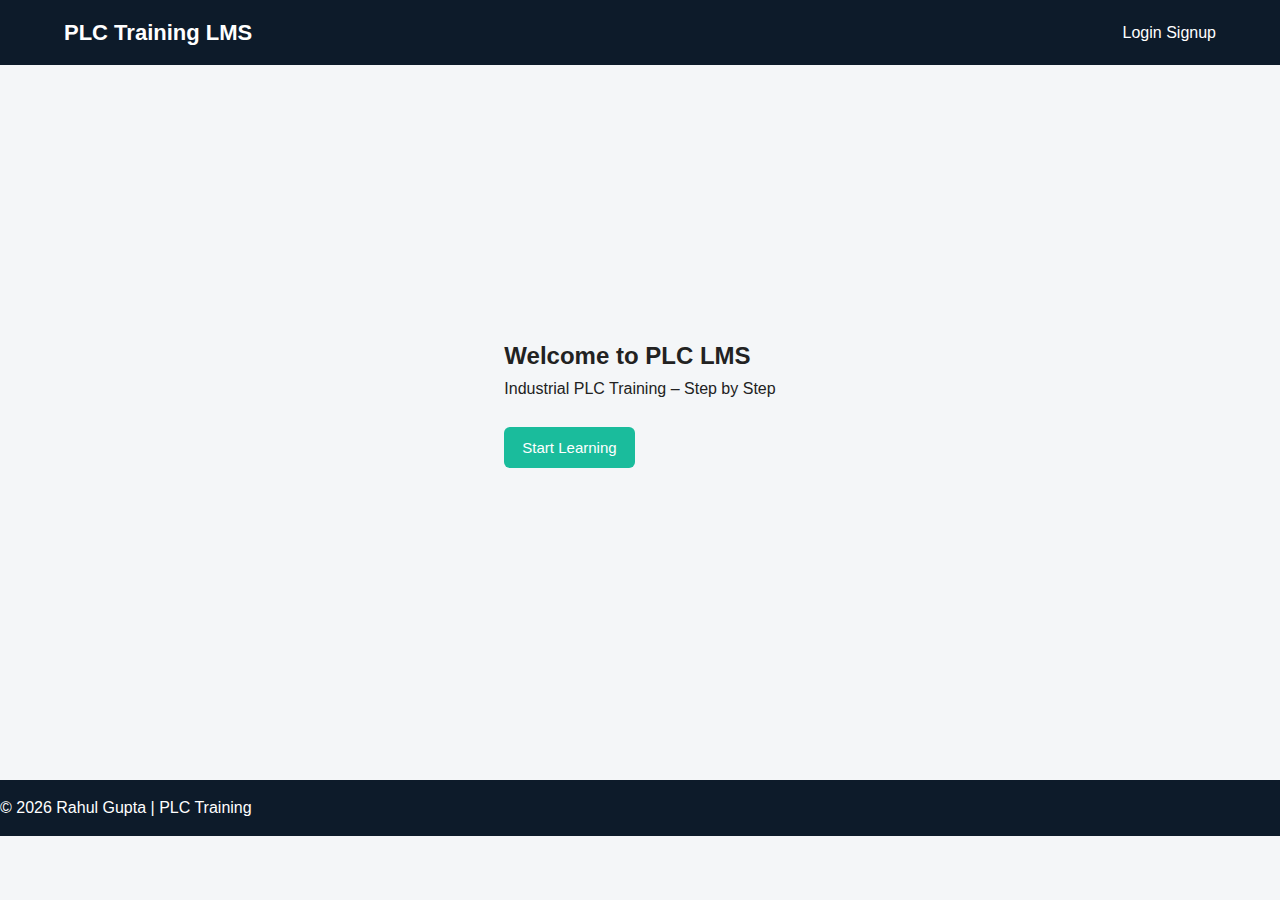
<file: index.html>
<!DOCTYPE html>
<html lang="en">
<head>
<meta charset="UTF-8">
<title>PLC LMS | Home</title>
<meta name="viewport" content="width=device-width, initial-scale=1.0">
<link rel="stylesheet" href="css/style.css">
</head>
<body>

<header>
  <div class="container header-container">
    <div class="logo">PLC Training LMS</div>
    <nav>
      <a href="login.html">Login</a>
      <a href="signup.html">Signup</a>
    </nav>
  </div>
</header>

<section class="auth-section">
  <div class="auth-box">
    <h2>Welcome to PLC LMS</h2>
    <p>Industrial PLC Training – Step by Step</p>
    <br>
    <a href="login.html"><button class="btn-primary">Start Learning</button></a>
  </div>
</section>

<footer>
  © 2026 Rahul Gupta | PLC Training
</footer>

</body>
</html>
</file>
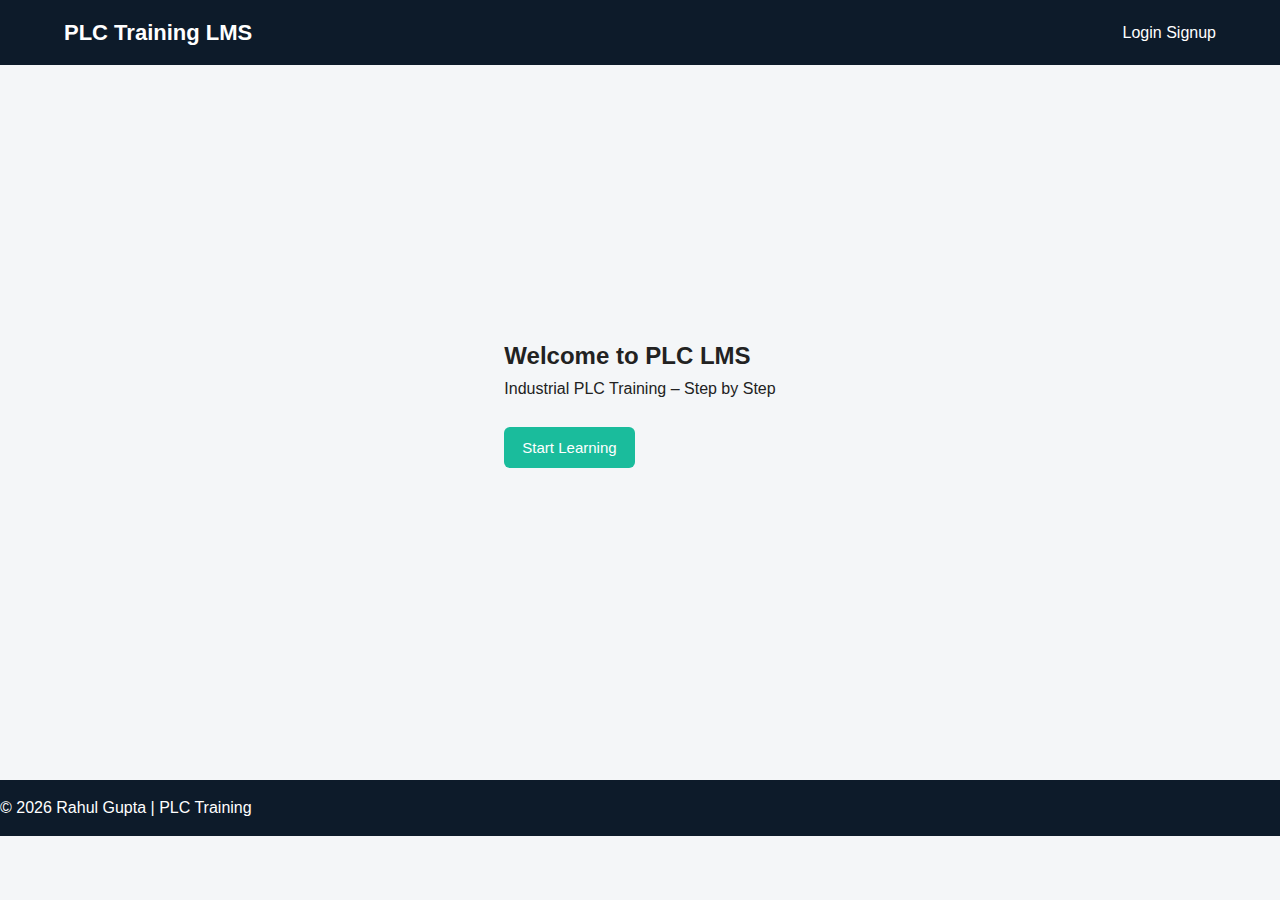
<file: frontend/index.html>
<!DOCTYPE html>
<html lang="en">
<head>
<meta charset="UTF-8">
<title>PLC LMS | Home</title>
<meta name="viewport" content="width=device-width, initial-scale=1.0">
<link rel="stylesheet" href="css/style.css">
</head>
<body>

<header>
  <div class="container header-container">
    <div class="logo">PLC Training LMS</div>
    <nav>
      <a href="login.html">Login</a>
      <a href="signup.html">Signup</a>
    </nav>
  </div>
</header>

<section class="auth-section">
  <div class="auth-box">
    <h2>Welcome to PLC LMS</h2>
    <p>Industrial PLC Training – Step by Step</p>
    <br>
    <a href="login.html"><button class="btn-primary">Start Learning</button></a>
  </div>
</section>

<footer>
  © 2026 Rahul Gupta | PLC Training
</footer>

</body>
</html>
</file>
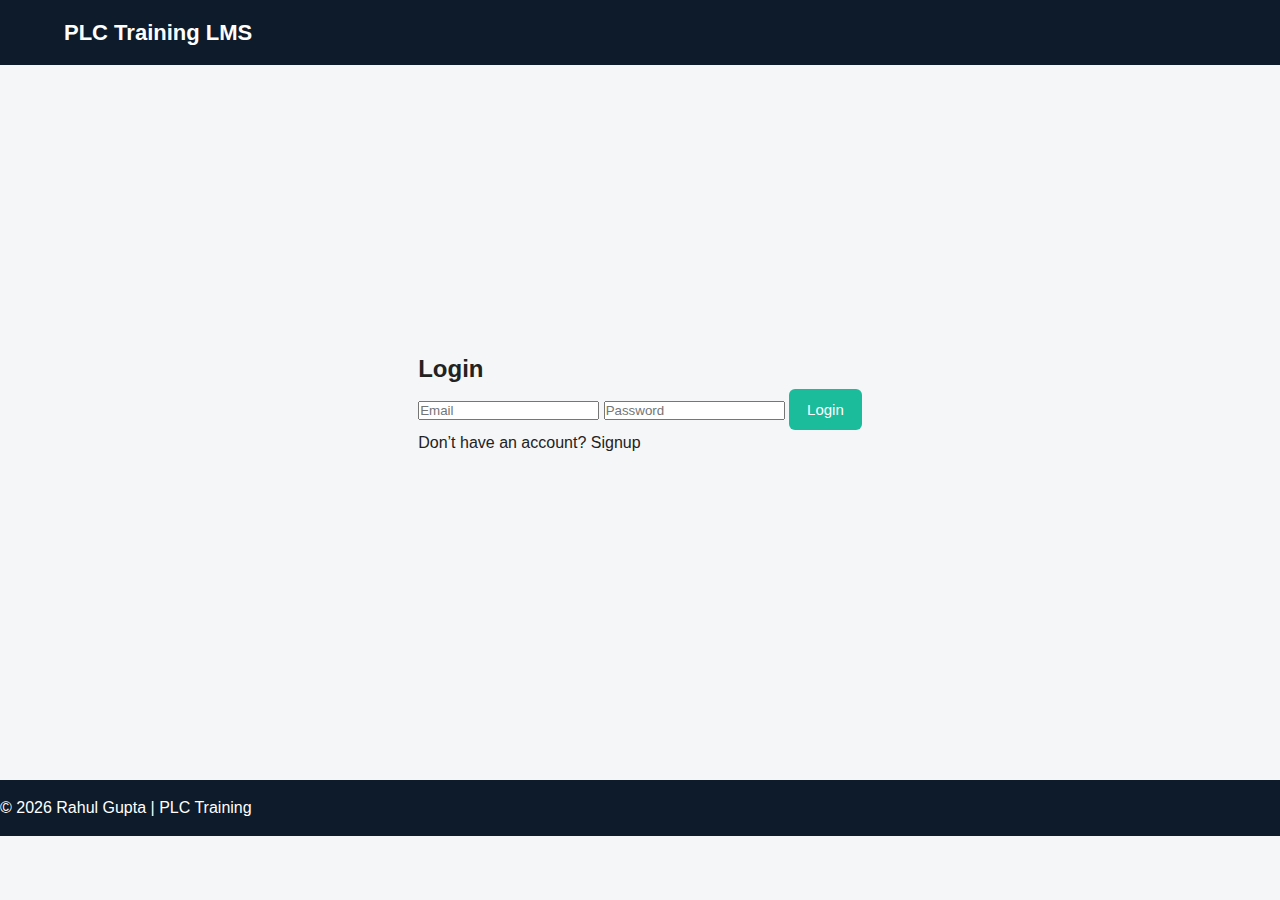
<file: course-view.html>
<!DOCTYPE html>
<html lang="en">
<head>
    <meta charset="UTF-8">
    <title>Course View | PLC LMS</title>
    <meta name="viewport" content="width=device-width, initial-scale=1.0">

    <!-- MAIN CSS -->
    <link rel="stylesheet" href="css/style.css">

    <style>
        .course-layout{
            display:grid;
            grid-template-columns: 70% 30%;
            gap:20px;
            margin-top:30px;
        }

        .video-box{
            background:#fff;
            padding:15px;
            border-radius:10px;
            box-shadow:0 8px 20px rgba(0,0,0,0.1);
        }

        .video-box iframe{
            width:100%;
            height:380px;
            border-radius:8px;
        }

        .video-box h2{
            margin:15px 0 5px;
        }

        .video-box p{
            font-size:14px;
            color:#555;
        }

        .lesson-box{
            background:#fff;
            padding:15px;
            border-radius:10px;
            box-shadow:0 8px 20px rgba(0,0,0,0.1);
        }

        .lesson-box h3{
            margin-bottom:15px;
        }

        .lesson{
            padding:10px;
            border-bottom:1px solid #eee;
            cursor:pointer;
            font-size:14px;
        }

        .lesson:hover{
            background:#f4f6f9;
        }

        .lesson.active{
            background:#1f8ef1;
            color:#fff;
        }

        @media(max-width:900px){
            .course-layout{
                grid-template-columns:1fr;
            }
        }
    </style>
</head>
<body>

<!-- HEADER -->
<header>
    <div class="container header-container">
        <div class="logo">PLC Training LMS</div>
        <nav>
            <a href="dashboard.html">Dashboard</a>
            <a href="courses.html">Courses</a>
        </nav>
    </div>
</header>

<!-- COURSE VIEW -->
<section class="container" style="min-height:80vh;">

    <div class="course-layout">

        <!-- VIDEO SECTION -->
        <div class="video-box">
            <iframe id="courseVideo"
                src="https://www.youtube.com/embed/nS8QsnFlKtM"
                allowfullscreen>
            </iframe>

            <h2 id="lessonTitle">Lesson 1: PLC Introduction</h2>
            <p>Basic overview of PLC, its role in industrial automation.</p>
        </div>

        <!-- LESSON LIST -->
        <div class="lesson-box">
            <h3>Course Lessons</h3>

            <div class="lesson active"
                 onclick="loadLesson(this,'nS8QsnFlKtM','Lesson 1: PLC Introduction')">
                ▶ Lesson 1 – PLC Introduction
            </div>

            <div class="lesson"
                 onclick="loadLesson(this,'nS8QsnFlKtM','Lesson 2: PLC Hardware')">
                ▶ Lesson 2 – PLC Hardware
            </div>

            <div class="lesson"
                 onclick="loadLesson(this,'nS8QsnFlKtM','Lesson 3: Inputs & Outputs')">
                ▶ Lesson 3 – Inputs & Outputs
            </div>

            <div class="lesson"
                 onclick="loadLesson(this,'nS8QsnFlKtM','Lesson 4: Basic Logic')">
                ▶ Lesson 4 – Basic Logic
            </div>

        </div>

    </div>
</section>

<!-- FOOTER -->
<footer>
    © 2026 Rahul Gupta | PLC Training
</footer>

<!-- SCRIPT -->
<script>
    // LOGIN CHECK
    if(localStorage.getItem("loggedIn") !== "true"){
        alert("Please login first");
        window.location.href = "login.html";
    }

    function loadLesson(element, videoId, title){
        document.getElementById("courseVideo").src =
            "https://www.youtube.com/embed/" + videoId;

        document.getElementById("lessonTitle").innerText = title;

        document.querySelectorAll(".lesson").forEach(l=>{
            l.classList.remove("active");
        });

        element.classList.add("active");
    }
</script>
<script>
/* ===============================
   BASIC CONTENT PROTECTION
================================ */

// Disable right click
document.addEventListener("contextmenu", function(e){
    e.preventDefault();
});

// Disable text selection
document.addEventListener("selectstart", function(e){
    e.preventDefault();
});

// Disable key shortcuts
document.addEventListener("keydown", function(e){
    if (
        e.keyCode === 123 || // F12
        (e.ctrlKey && e.shiftKey && (e.keyCode === 73 || e.keyCode === 74)) || // Ctrl+Shift+I/J
        (e.ctrlKey && e.keyCode === 85) // Ctrl+U
    ) {
        e.preventDefault();
        alert("⚠️ Developer tools are disabled for content protection.");
    }
});

// Console warning
console.clear();
console.log(
    "%cPLC Training LMS",
    "color:#1f8ef1;font-size:20px;font-weight:bold;"
);
console.log(
    "%cUnauthorized copying or redistribution is prohibited.",
    "color:red;font-size:14px;"
);
</script>

</body>
</html>
</file>
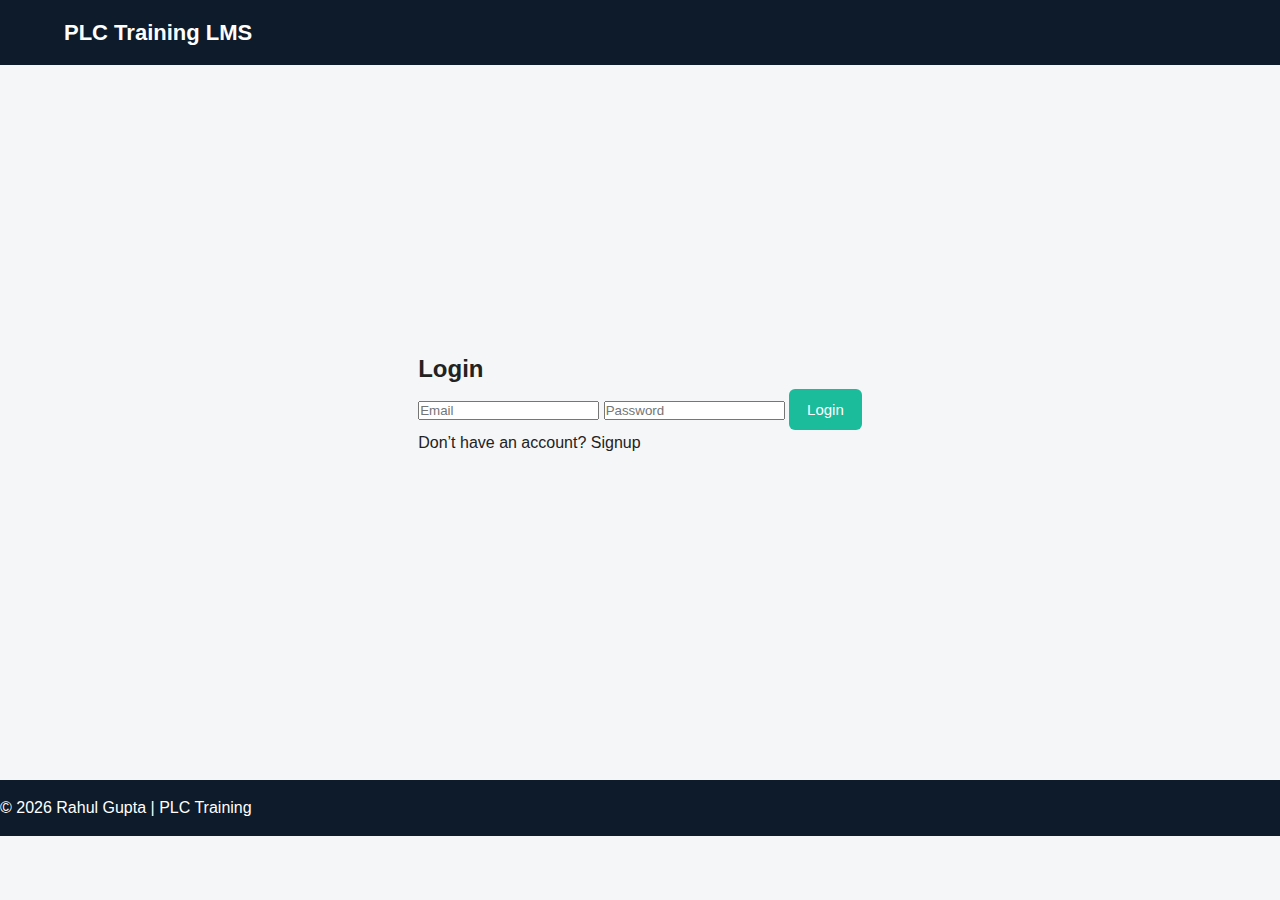
<file: courses.html>
<!DOCTYPE html>
<html lang="en">
<head>
    <meta charset="UTF-8">
    <title>Courses | PLC LMS</title>
    <meta name="viewport" content="width=device-width, initial-scale=1.0">

    <!-- MAIN CSS -->
    <link rel="stylesheet" href="css/style.css">

    <style>
        /* COURSE GRID */
        .courses-grid{
            display:grid;
            grid-template-columns:repeat(auto-fit, minmax(260px, 1fr));
            gap:25px;
            margin-top:30px;
        }

        .course-card{
            background:#fff;
            border-radius:10px;
            overflow:hidden;
            box-shadow:0 8px 20px rgba(0,0,0,0.1);
            transition:0.3s;
        }

        .course-card:hover{
            transform:translateY(-5px);
        }

        .course-card img{
            width:100%;
            height:160px;
            object-fit:cover;
        }

        .course-content{
            padding:15px;
        }

        .course-content h3{
            font-size:18px;
            margin-bottom:10px;
        }

        .course-content p{
            font-size:14px;
            color:#555;
            margin-bottom:15px;
        }

        .course-footer{
            display:flex;
            justify-content:space-between;
            align-items:center;
        }

        .badge{
            background:#28a745;
            color:#fff;
            font-size:12px;
            padding:4px 8px;
            border-radius:4px;
        }

        .locked{
            background:#dc3545;
        }
    </style>
</head>
<body>

<!-- HEADER -->
<header>
    <div class="container header-container">
        <div class="logo">PLC Training LMS</div>
        <nav>
            <a href="dashboard.html">Dashboard</a>
            <a href="courses.html">Courses</a>
            <a href="login.html">Logout</a>
        </nav>
    </div>
</header>

<!-- COURSES -->
<section class="container" style="min-height:80vh;">
    <h2 style="margin-top:30px;">Available Courses</h2>

    <div class="courses-grid">

        <!-- COURSE 1 -->
        <div class="course-card">
            <img src="https://img.youtube.com/vi/nS8QsnFlKtM/hqdefault.jpg">
            <div class="course-content">
                <h3>PLC Basics</h3>
                <p>Introduction to PLC, Inputs, Outputs & Logic</p>

                <div class="course-footer">
                    <span class="badge">FREE</span>
                    <a href="course-view.html?course=plc-basics" class="btn-primary">View</a>
                </div>
            </div>
        </div>

        <!-- COURSE 2 -->
        <div class="course-card">
            <img src="https://img.youtube.com/vi/nS8QsnFlKtM/hqdefault.jpg">
            <div class="course-content">
                <h3>PLC Advanced Logic</h3>
                <p>Timers, Counters, Interlocks & Safety</p>

                <div class="course-footer">
                    <span class="badge locked">LOCKED</span>
                    <button class="btn-primary" onclick="loginAlert()">View</button>
                </div>
            </div>
        </div>

    </div>
</section>

<!-- FOOTER -->
<footer>
    © 2026 Rahul Gupta | PLC Training
</footer>

<!-- LOGIN CHECK -->
<script>
if(localStorage.getItem("loggedIn") !== "true"){
    alert("Please login to access courses");
    window.location.href = "login.html";
}

function loginAlert(){
    alert("This course will be available soon / Paid course");
}
</script>
<script>
/* ===============================
   BASIC CONTENT PROTECTION
================================ */

// Disable right click
document.addEventListener("contextmenu", function(e){
    e.preventDefault();
});

// Disable text selection
document.addEventListener("selectstart", function(e){
    e.preventDefault();
});

// Disable key shortcuts
document.addEventListener("keydown", function(e){
    if (
        e.keyCode === 123 || // F12
        (e.ctrlKey && e.shiftKey && (e.keyCode === 73 || e.keyCode === 74)) || // Ctrl+Shift+I/J
        (e.ctrlKey && e.keyCode === 85) // Ctrl+U
    ) {
        e.preventDefault();
        alert("⚠️ Developer tools are disabled for content protection.");
    }
});

// Console warning
console.clear();
console.log(
    "%cPLC Training LMS",
    "color:#1f8ef1;font-size:20px;font-weight:bold;"
);
console.log(
    "%cUnauthorized copying or redistribution is prohibited.",
    "color:red;font-size:14px;"
);
</script>

</body>
</html>
</file>
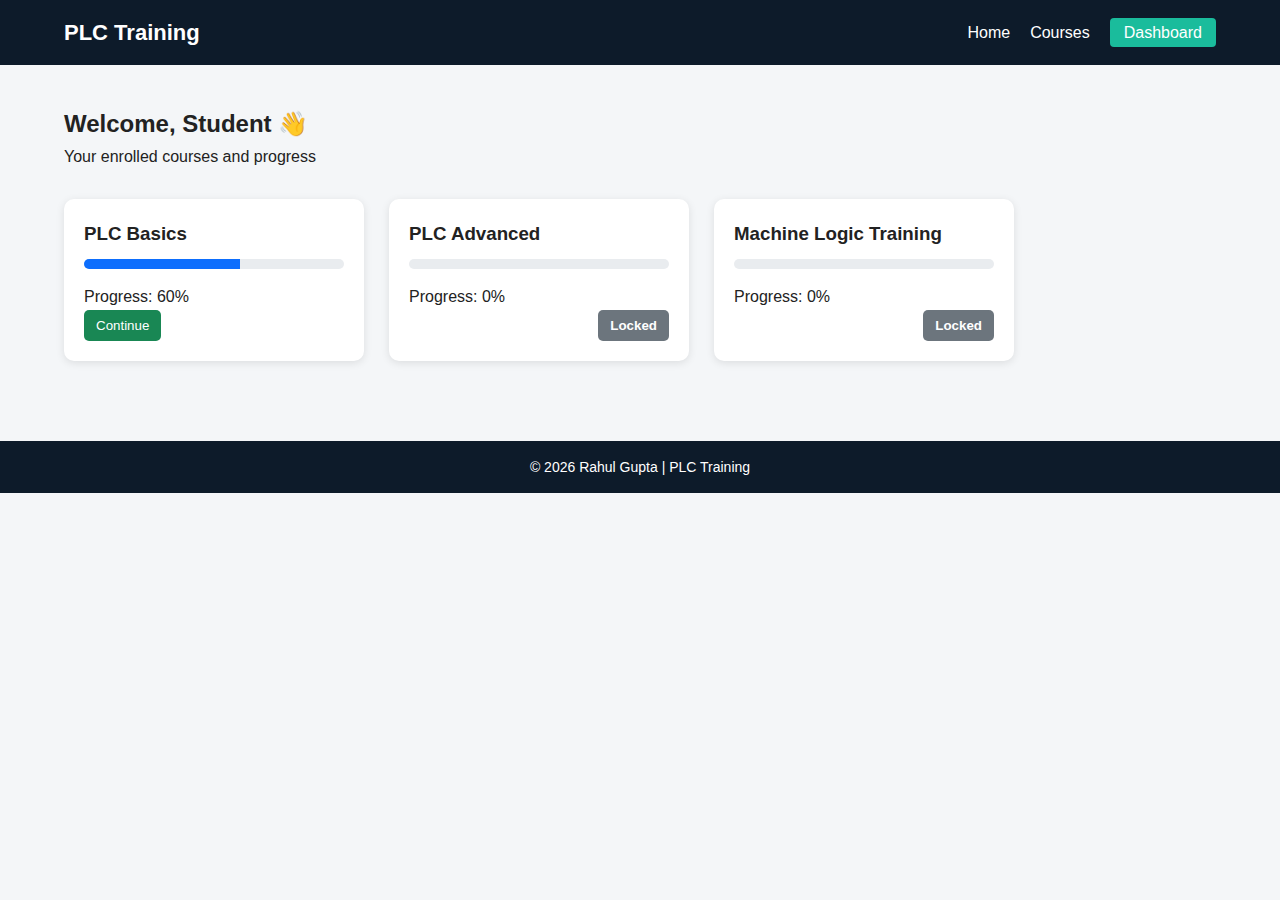
<file: dashboard.html>
<!DOCTYPE html>
<html lang="en">
<head>
    <meta charset="UTF-8">
    <title>Student Dashboard | PLC LMS</title>
    <meta name="viewport" content="width=device-width, initial-scale=1.0">
    <link rel="stylesheet" href="css/style.css">
    <style>
        .dashboard{
            padding:40px 0;
        }
        .welcome{
            margin-bottom:30px;
        }
        .course-grid{
            display:flex;
            flex-wrap:wrap;
            gap:25px;
        }
        .dash-card{
            background:#fff;
            width:300px;
            padding:20px;
            border-radius:10px;
            box-shadow:0 2px 8px rgba(0,0,0,0.1);
        }
        .dash-card h3{
            margin-bottom:10px;
        }
        .progress-bar{
            background:#e9ecef;
            border-radius:10px;
            overflow:hidden;
            height:10px;
            margin:10px 0 15px;
        }
        .progress{
            background:#0d6efd;
            height:100%;
            width:0%;
        }
        .dash-card button{
            background:#198754;
            color:#fff;
            border:none;
            padding:8px 12px;
            border-radius:5px;
            cursor:pointer;
        }
        .locked{
            background:#6c757d !important;
            cursor:not-allowed;
        }
    </style>
</head>
<body>

<!-- Header -->
<header>
    <div class="container header-container">
        <div class="logo">PLC Training</div>
        <nav>
            <ul>
                <li><a href="index.html">Home</a></li>
                <li><a href="courses.html">Courses</a></li>
                <li><a href="dashboard.html" class="login-btn">Dashboard</a></li>
            </ul>
        </nav>
    </div>
</header>

<!-- Dashboard -->
<section class="dashboard">
    <div class="container">
        <div class="welcome">
            <h2>Welcome, Student 👋</h2>
            <p>Your enrolled courses and progress</p>
        </div>

        <div class="course-grid" id="dashboardCourses">
            <!-- Cards injected by JS -->
        </div>
    </div>
</section>

<footer>
    <div class="container footer-container">
        <p>© 2026 Rahul Gupta | PLC Training</p>
    </div>
</footer>

<script>
/*
 TEMPORARY DEMO DATA
 Later this will come from backend after login
*/
const enrolledCourses = [
    {
        id: "plc-basic",
        title: "PLC Basics",
        progress: 60,
        locked: false
    },
    {
        id: "plc-advanced",
        title: "PLC Advanced",
        progress: 0,
        locked: true
    },
    {
        id: "machine-logic",
        title: "Machine Logic Training",
        progress: 0,
        locked: true
    }
];

const container = document.getElementById("dashboardCourses");

enrolledCourses.forEach(course => {
    const card = document.createElement("div");
    card.className = "dash-card";

    card.innerHTML = `
        <h3>${course.title}</h3>
        <div class="progress-bar">
            <div class="progress" style="width:${course.progress}%"></div>
        </div>
        <p>Progress: ${course.progress}%</p>
        <button class="${course.locked ? 'locked' : ''}"
            ${course.locked ? 'disabled' : ''}
            onclick="openCourse('${course.id}')">
            ${course.locked ? 'Locked' : 'Continue'}
        </button>
    `;

    container.appendChild(card);
});

function openCourse(courseId){
    window.location.href = "course-view.html?id=" + courseId;
}
</script>

</body>
</html>
</file>
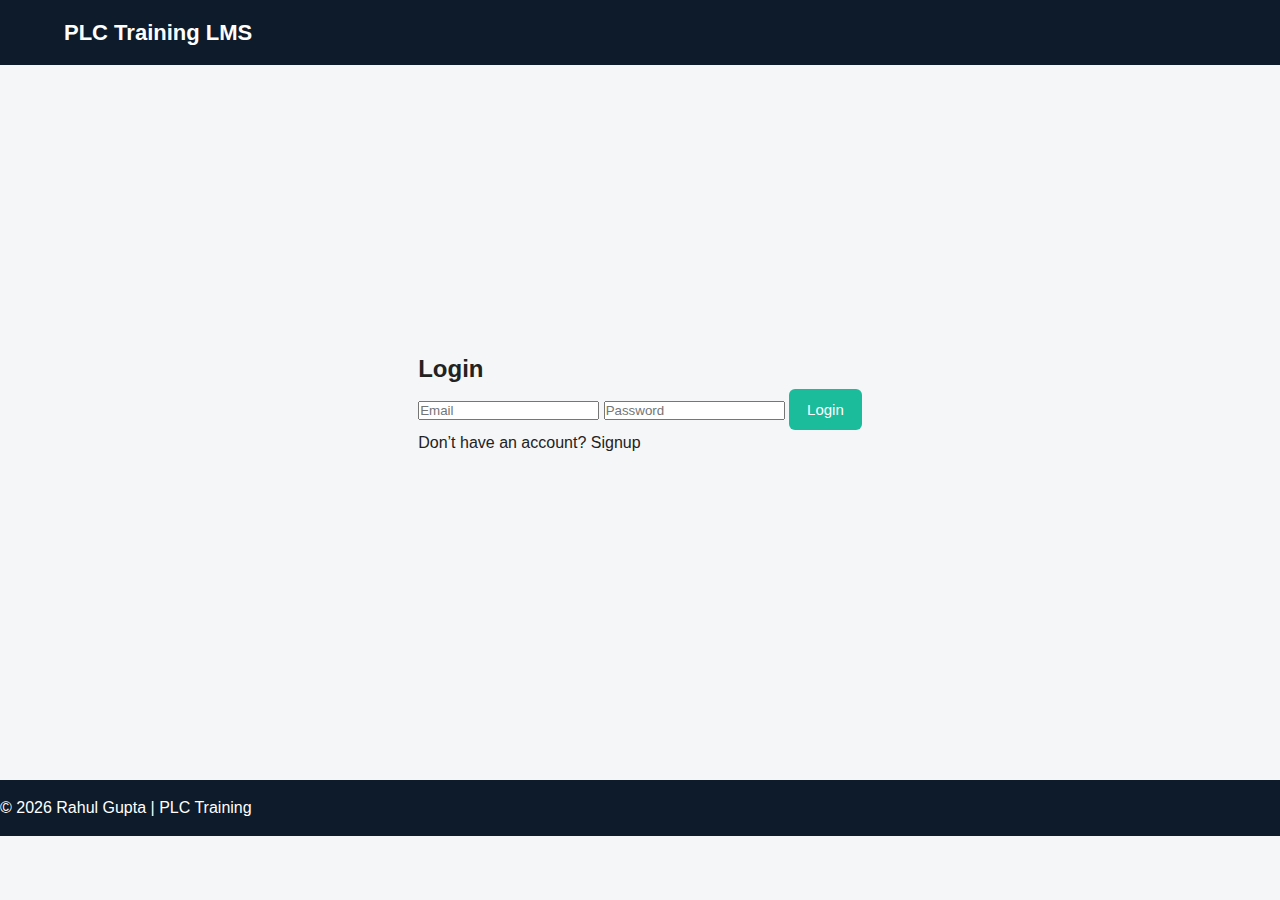
<file: login.html>
<!DOCTYPE html>
<html lang="en">
<head>
<meta charset="UTF-8">
<title>Login | PLC LMS</title>
<meta name="viewport" content="width=device-width, initial-scale=1.0">
<link rel="stylesheet" href="css/style.css">
</head>
<body>

<header>
  <div class="container header-container">
    <div class="logo">PLC Training LMS</div>
  </div>
</header>

<section class="auth-section">
  <div class="auth-box">
    <h2>Login</h2>

    <form id="loginForm">
      <input type="email" id="email" placeholder="Email" required>
      <input type="password" id="password" placeholder="Password" required>
      <button type="submit" class="btn-primary">Login</button>
    </form>

    <p>Don’t have an account? <a href="signup.html">Signup</a></p>
  </div>
</section>

<footer>
  © 2026 Rahul Gupta | PLC Training
</footer>

<script>
document.getElementById("loginForm").addEventListener("submit", function(e){
    e.preventDefault();
    localStorage.setItem("loggedIn", "true");
    window.location.href = "courses.html";
});
</script>

</body>
</html>
</file>
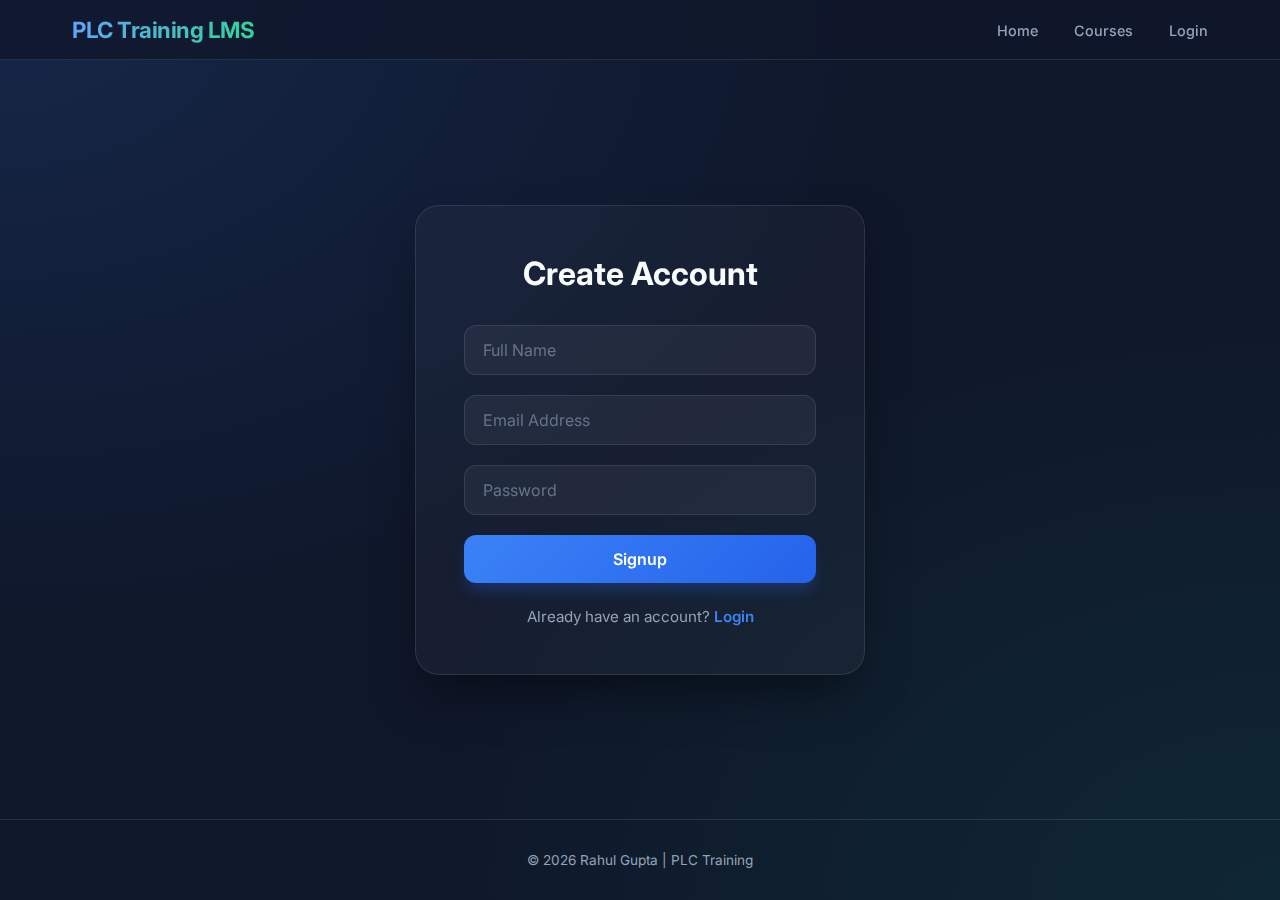
<file: signup.html>
<!DOCTYPE html>
<html lang="en">
<head>
    <meta charset="UTF-8">
    <title>Signup | PLC LMS</title>
    <meta name="viewport" content="width=device-width, initial-scale=1.0">

    <!-- MAIN CSS -->
    <link rel="stylesheet" href="signup.css">
</head>
<body>

<!-- HEADER -->
<header>
    <div class="container header-container">
        <div class="logo">PLC Training LMS</div>
        <nav>
            <a href="index.html">Home</a>
            <a href="courses.html">Courses</a>
            <a href="login.html">Login</a>
        </nav>
    </div>
</header>

<!-- SIGNUP SECTION -->
<section class="auth-section">
    <div class="auth-box">
        <h2>Create Account</h2>

        <form id="signupForm">
            <input type="text" placeholder="Full Name" required>
            <input type="email" placeholder="Email Address" required>
            <input type="password" placeholder="Password" required>

            <button type="submit" class="btn-primary" style="width:100%;">
                Signup
            </button>
        </form>

        <p>
            Already have an account?
            <a href="login.html">Login</a>
        </p>
    </div>
</section>

<!-- FOOTER -->
<footer>
    © 2026 Rahul Gupta | PLC Training
</footer>

<!-- SIGNUP SCRIPT (UI ONLY) -->
<script>
document.getElementById("signupForm").addEventListener("submit", function(e){
    e.preventDefault();
    alert("Signup successful (UI only)");
    window.location.href = "login.html";
});
</script>

</body>
</html>
</file>
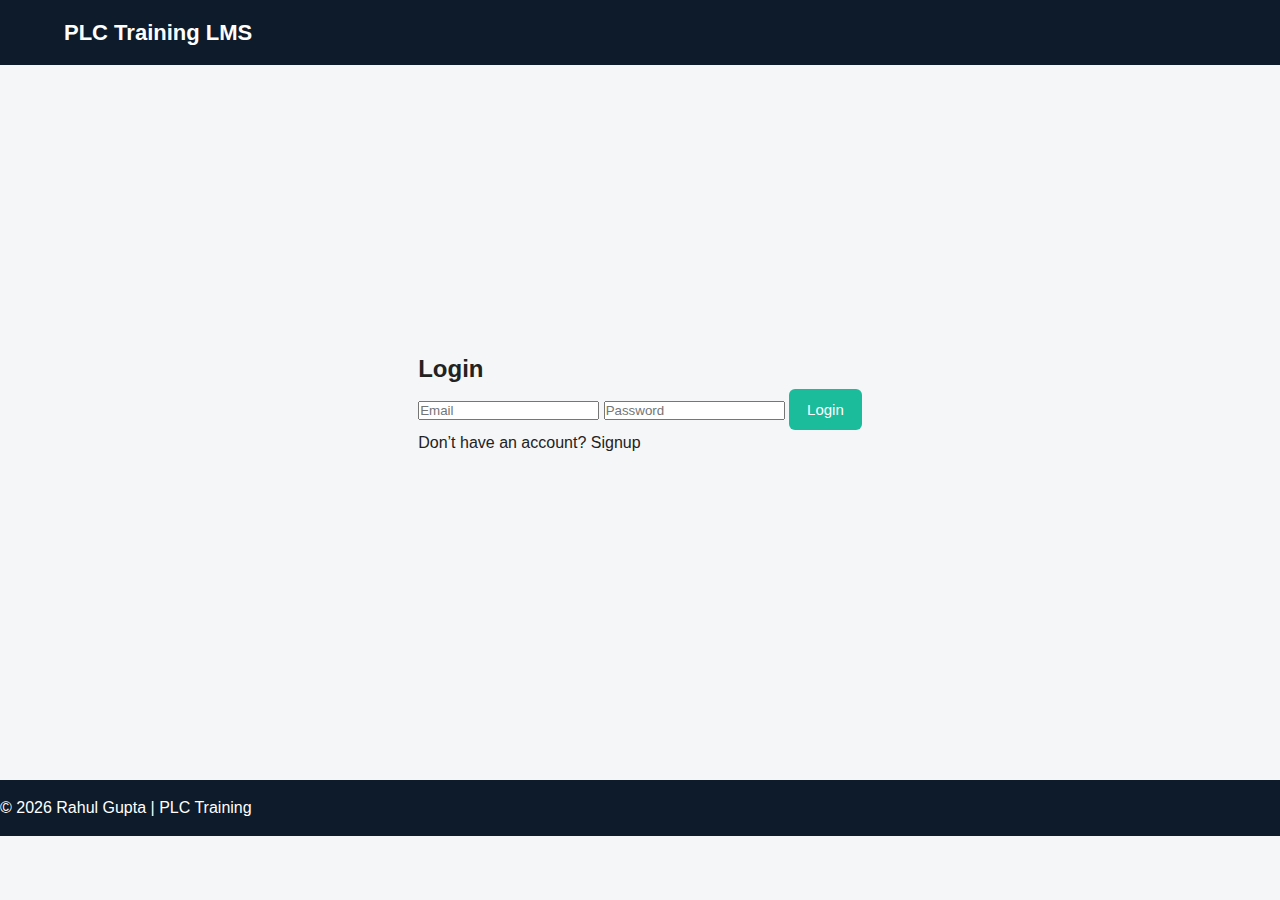
<file: frontend/course-view.html>
<!DOCTYPE html>
<html lang="en">
<head>
<meta charset="UTF-8">
<title>Course | PLC LMS</title>
<meta name="viewport" content="width=device-width, initial-scale=1.0">
<link rel="stylesheet" href="css/style.css">
</head>
<body>

<header>
  <div class="container header-container">
    <div class="logo">PLC Training LMS</div>
    <nav>
      <a href="courses.html">Back to Courses</a>
    </nav>
  </div>
</header>

<section class="container" style="padding:40px 0;">
  <div class="auth-box">
    <h2 id="courseTitle">Course Title</h2>
    <p id="courseDesc" style="margin-bottom:20px;">Course description</p>

    <div style="position:relative;padding-bottom:56.25%;height:0;overflow:hidden;">
      <iframe id="courseVideo"
        style="position:absolute;top:0;left:0;width:100%;height:100%;"
        src=""
        frameborder="0"
        allowfullscreen>
      </iframe>
    </div>
  </div>
</section>

<footer>
  © 2026 Rahul Gupta | PLC Training
</footer>

<script>
/* Login Check */
if(localStorage.getItem("loggedIn") !== "true"){
    window.location.href = "login.html";
}

/* Read URL parameter */
const params = new URLSearchParams(window.location.search);
const course = params.get("course");

/* Course Data (FREE phase – YouTube allowed) */
const courses = {
    plc_basic:{
        title:"PLC Basics – Introduction",
        desc:"PLC hardware, working principle and overview.",
        video:"https://www.youtube.com/embed/VIDEO_ID_1"
    },
    delta_plc:{
        title:"Delta PLC – Ladder Programming",
        desc:"Basic to intermediate ladder logic examples.",
        video:"https://www.youtube.com/embed/VIDEO_ID_2"
    },
    sensors:{
        title:"Industrial Sensors & Wiring",
        desc:"PNP/NPN sensors and field wiring basics.",
        video:"https://www.youtube.com/embed/VIDEO_ID_3"
    }
};

/* Load Course */
if(course && courses[course]){
    document.getElementById("courseTitle").innerText = courses[course].title;
    document.getElementById("courseDesc").innerText = courses[course].desc;
    document.getElementById("courseVideo").src = courses[course].video;
}else{
    document.getElementById("courseTitle").innerText = "Course Not Found";
    document.getElementById("courseDesc").innerText = "Invalid course selection.";
}
</script>

</body>
</html>
</file>
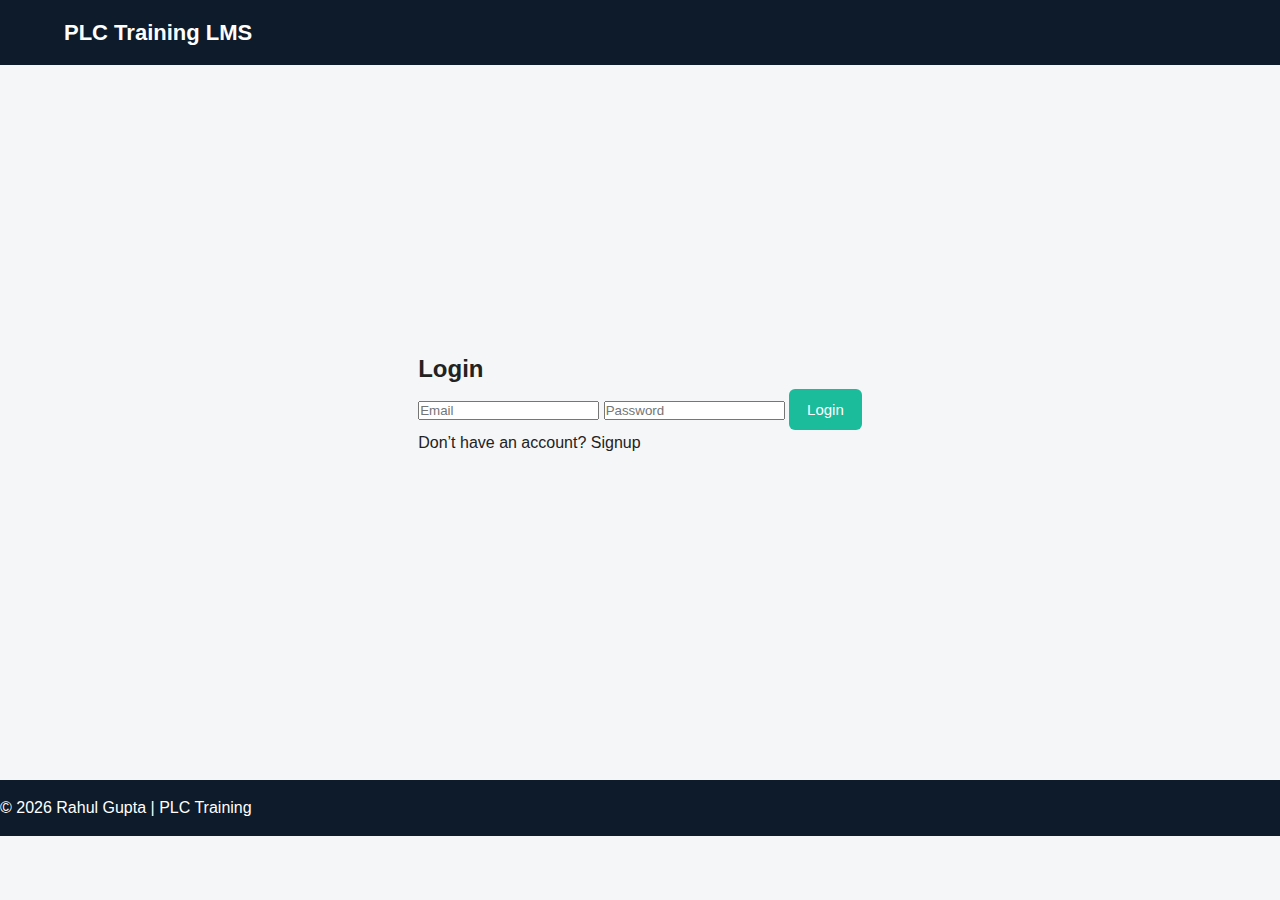
<file: frontend/courses.html>
<!DOCTYPE html>
<html lang="en">
<head>
<meta charset="UTF-8">
<title>Courses | PLC LMS</title>
<meta name="viewport" content="width=device-width, initial-scale=1.0">
<link rel="stylesheet" href="css/style.css">
</head>
<body>

<header>
  <div class="container header-container">
    <div class="logo">PLC Training LMS</div>
    <nav>
      <a href="#" id="logoutBtn">Logout</a>
    </nav>
  </div>
</header>

<section class="container" style="padding:40px 0;">
  <h2 style="margin-bottom:20px;">Available Courses</h2>

  <!-- Course 1 -->
  <div class="auth-box" style="margin-bottom:20px;">
    <h3>PLC Basics – Introduction</h3>
    <p>PLC kya hota hai, hardware overview</p>
    <br>
    <a href="course-view.html?course=plc_basic">
      <button class="btn-primary">View Course</button>
    </a>
  </div>

  <!-- Course 2 -->
  <div class="auth-box" style="margin-bottom:20px;">
    <h3>Delta PLC – Ladder Programming</h3>
    <p>Practical ladder logic examples</p>
    <br>
    <a href="course-view.html?course=delta_plc">
      <button class="btn-primary">View Course</button>
    </a>
  </div>

  <!-- Course 3 -->
  <div class="auth-box">
    <h3>Industrial Sensors & Wiring</h3>
    <p>PNP/NPN, field wiring basics</p>
    <br>
    <a href="course-view.html?course=sensors">
      <button class="btn-primary">View Course</button>
    </a>
  </div>
</section>

<footer>
  © 2026 Rahul Gupta | PLC Training
</footer>

<script>
/* Login Check */
if(localStorage.getItem("loggedIn") !== "true"){
    window.location.href = "login.html";
}

/* Logout */
document.getElementById("logoutBtn").addEventListener("click", function(){
    localStorage.removeItem("loggedIn");
    window.location.href = "login.html";
});
</script>

</body>
</html>
</file>
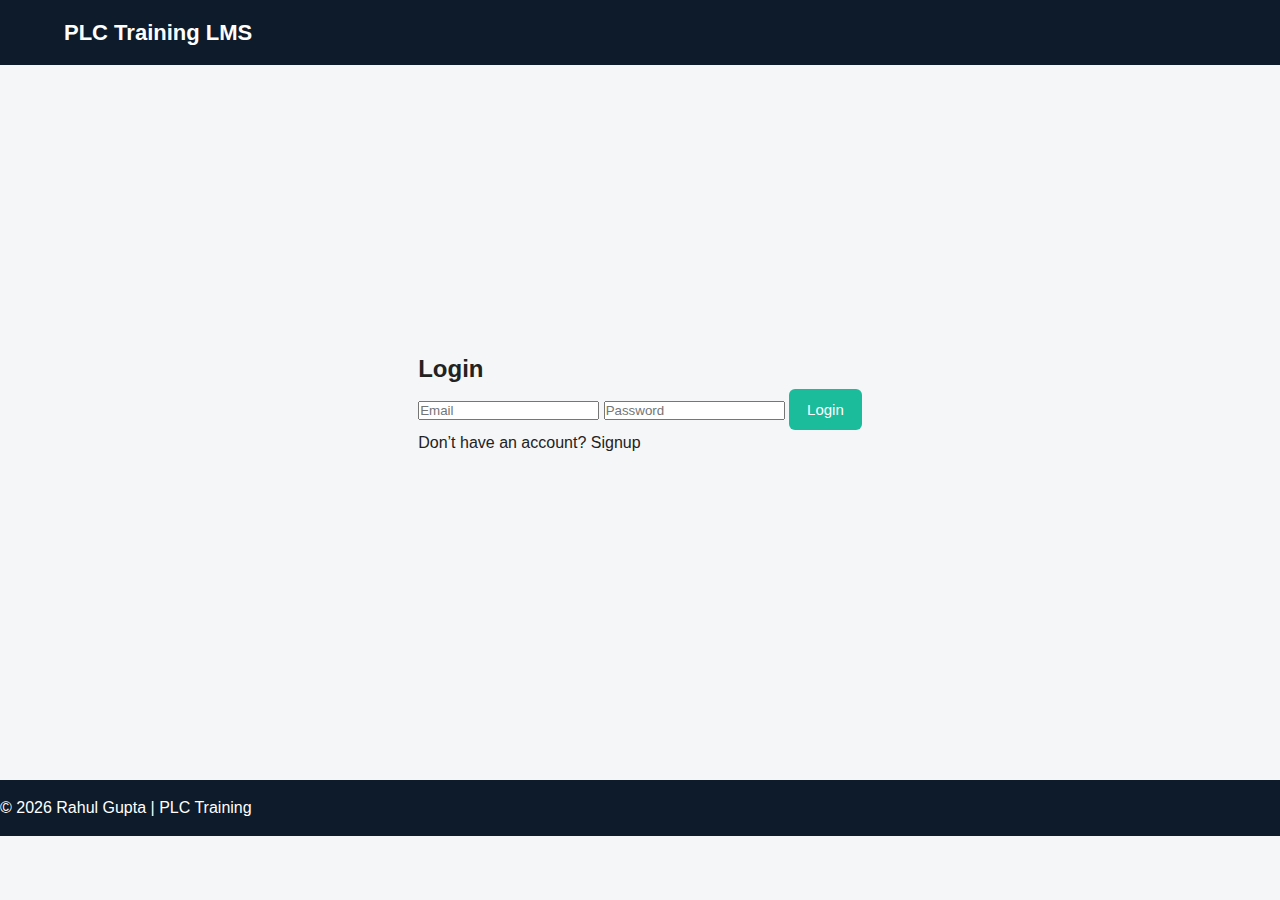
<file: frontend/login.html>
<!DOCTYPE html>
<html lang="en">
<head>
<meta charset="UTF-8">
<title>Login | PLC LMS</title>
<meta name="viewport" content="width=device-width, initial-scale=1.0">
<link rel="stylesheet" href="css/style.css">
</head>
<body>

<header>
  <div class="container header-container">
    <div class="logo">PLC Training LMS</div>
  </div>
</header>

<section class="auth-section">
  <div class="auth-box">
    <h2>Login</h2>

    <form id="loginForm">
      <input type="email" id="email" placeholder="Email" required>
      <input type="password" id="password" placeholder="Password" required>
      <button type="submit" class="btn-primary">Login</button>
    </form>

    <p>Don’t have an account? <a href="signup.html">Signup</a></p>
  </div>
</section>

<footer>
  © 2026 Rahul Gupta | PLC Training
</footer>

<script>
document.getElementById("loginForm").addEventListener("submit", function(e){
    e.preventDefault();
    localStorage.setItem("loggedIn", "true");
    window.location.href = "courses.html";
});
</script>

</body>
</html>
</file>
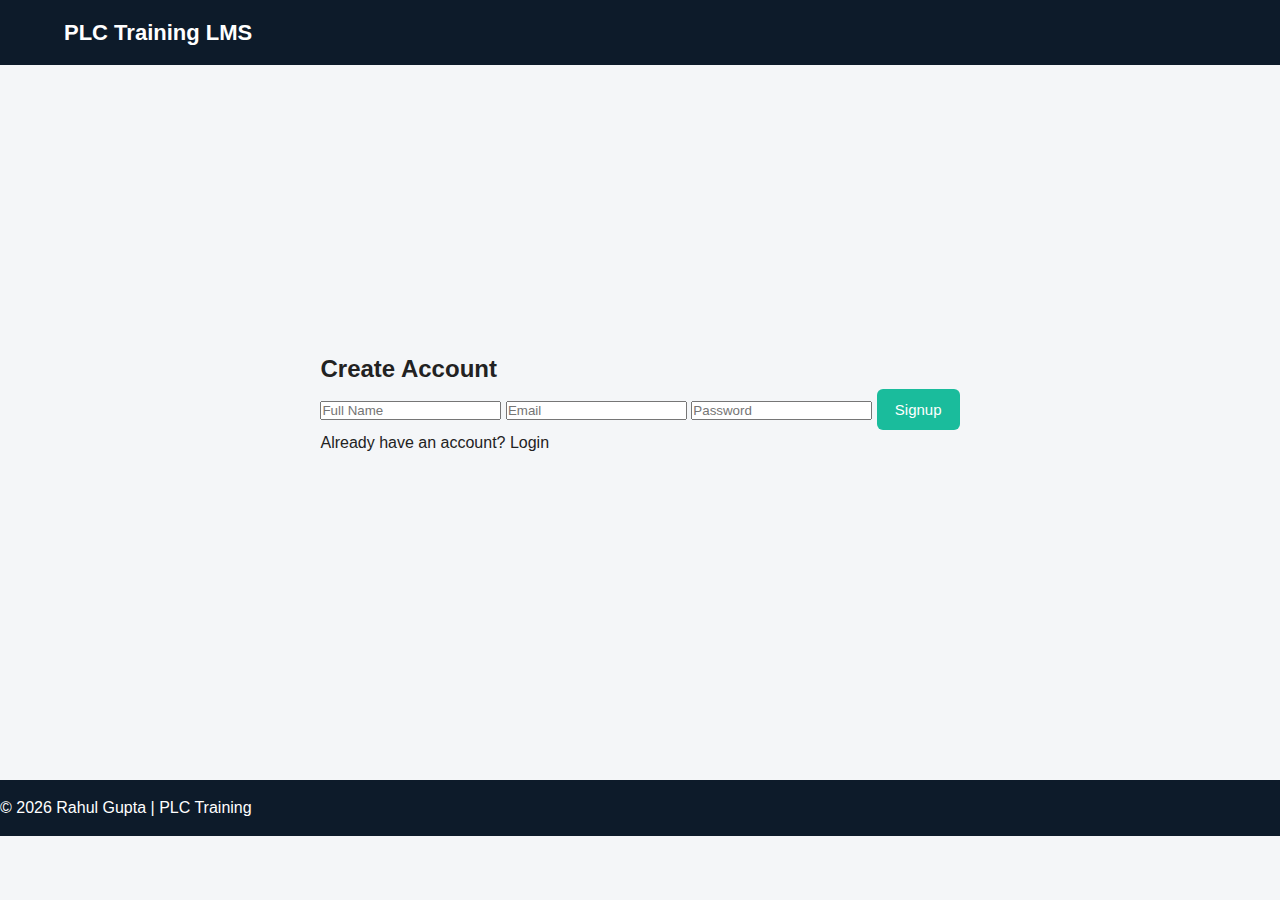
<file: frontend/signup.html>
<!DOCTYPE html>
<html lang="en">
<head>
<meta charset="UTF-8">
<title>Signup | PLC LMS</title>
<meta name="viewport" content="width=device-width, initial-scale=1.0">
<link rel="stylesheet" href="css/style.css">
</head>
<body>

<header>
  <div class="container header-container">
    <div class="logo">PLC Training LMS</div>
  </div>
</header>

<section class="auth-section">
  <div class="auth-box">
    <h2>Create Account</h2>

    <form>
      <input type="text" placeholder="Full Name" required>
      <input type="email" placeholder="Email" required>
      <input type="password" placeholder="Password" required>
      <button class="btn-primary">Signup</button>
    </form>

    <p>Already have an account? <a href="login.html">Login</a></p>
  </div>
</section>

<footer>
  © 2026 Rahul Gupta | PLC Training
</footer>

</body>
</html>
</file>
<file: signup.css>
/* style.css */

/* --- Import Premium Font --- */
@import url('https://fonts.googleapis.com/css2?family=Inter:wght@300;400;600;700&display=swap');

:root {
    --primary: #3b82f6; /* Modern Blue */
    --primary-hover: #2563eb;
    --bg-dark: #0f172a; /* Slate 900 */
    --glass-bg: rgba(255, 255, 255, 0.03);
    --glass-border: rgba(255, 255, 255, 0.1);
    --text-main: #f8fafc;
    --text-dim: #94a3b8;
    --transition: all 0.3s cubic-bezier(0.4, 0, 0.2, 1);
}

* {
    margin: 0;
    padding: 0;
    box-sizing: border-box;
    font-family: 'Inter', sans-serif;
}

body {
    background-color: var(--bg-dark);
    background-image: 
        radial-gradient(at 0% 0%, rgba(59, 130, 246, 0.15) 0, transparent 50%),
        radial-gradient(at 100% 100%, rgba(16, 185, 129, 0.1) 0, transparent 50%);
    color: var(--text-main);
    min-height: 100vh;
    display: flex;
    flex-direction: column;
}

/* --- Header Styling --- */
header {
    background: rgba(15, 23, 42, 0.8);
    backdrop-filter: blur(10px);
    border-bottom: 1px solid var(--glass-border);
    padding: 1rem 0;
    position: sticky;
    top: 0;
    z-index: 100;
}

.header-container {
    max-width: 1200px;
    margin: 0 auto;
    display: flex;
    justify-content: space-between;
    align-items: center;
    padding: 0 2rem;
}

.logo {
    font-size: 1.4rem;
    font-weight: 700;
    letter-spacing: -0.5px;
    background: linear-gradient(to right, #60a5fa, #34d399);
    -webkit-background-clip: text;
    -webkit-text-fill-color: transparent;
}

nav a {
    color: var(--text-dim);
    text-decoration: none;
    margin-left: 2rem;
    font-size: 0.9rem;
    font-weight: 500;
    transition: var(--transition);
}

nav a:hover {
    color: var(--text-main);
}

/* --- Signup Section & Card --- */
.auth-section {
    flex: 1;
    display: flex;
    align-items: center;
    justify-content: center;
    padding: 40px 20px;
}

.auth-box {
    background: var(--glass-bg);
    backdrop-filter: blur(20px);
    -webkit-backdrop-filter: blur(20px);
    border: 1px solid var(--glass-border);
    padding: 3rem;
    border-radius: 24px;
    width: 100%;
    max-width: 450px;
    box-shadow: 0 25px 50px -12px rgba(0, 0, 0, 0.5);
    text-align: center;
    animation: slideUp 0.6s ease-out;
}

@keyframes slideUp {
    from { opacity: 0; transform: translateY(30px); }
    to { opacity: 1; transform: translateY(0); }
}

.auth-box h2 {
    font-size: 2rem;
    margin-bottom: 0.75rem;
    font-weight: 700;
}

.auth-box p {
    color: var(--text-dim);
    font-size: 0.95rem;
    margin-top: 1.5rem;
}

.auth-box p a {
    color: var(--primary);
    text-decoration: none;
    font-weight: 600;
}

.auth-box p a:hover {
    text-decoration: underline;
}

/* --- Form Elements --- */
form {
    margin-top: 2rem;
}

input {
    width: 100%;
    background: rgba(255, 255, 255, 0.05);
    border: 1px solid var(--glass-border);
    border-radius: 12px;
    padding: 14px 18px;
    color: white;
    font-size: 1rem;
    margin-bottom: 1.25rem;
    outline: none;
    transition: var(--transition);
}

input:focus {
    border-color: var(--primary);
    background: rgba(255, 255, 255, 0.08);
    box-shadow: 0 0 0 4px rgba(59, 130, 246, 0.15);
}

input::placeholder {
    color: #64748b;
}

/* --- Button Styling --- */
.btn-primary {
    background: linear-gradient(135deg, #3b82f6 0%, #2563eb 100%);
    color: white;
    border: none;
    padding: 14px;
    border-radius: 12px;
    font-size: 1rem;
    font-weight: 600;
    cursor: pointer;
    transition: var(--transition);
    box-shadow: 0 10px 15px -3px rgba(37, 99, 235, 0.3);
}

.btn-primary:hover {
    transform: translateY(-2px);
    box-shadow: 0 20px 25px -5px rgba(37, 99, 235, 0.4);
    filter: brightness(1.1);
}

.btn-primary:active {
    transform: translateY(0);
}

/* --- Footer --- */
footer {
    padding: 2rem;
    text-align: center;
    color: var(--text-dim);
    font-size: 0.85rem;
    border-top: 1px solid var(--glass-border);
}

/* --- Responsive --- */
@media (max-width: 640px) {
    .header-container {
        flex-direction: column;
        gap: 1rem;
    }
    nav a {
        margin: 0 10px;
    }
    .auth-box {
        padding: 2rem 1.5rem;
    }
}
</file>
<file: css/style.css>
/* ==============================
   GLOBAL RESET & BASE
============================== */
* {
    margin: 0;
    padding: 0;
    box-sizing: border-box;
    font-family: "Segoe UI", Arial, sans-serif;
}

body {
    background: #f4f6f8;
    color: #222;
    line-height: 1.6;
}

a {
    text-decoration: none;
    color: inherit;
}

/* ==============================
   CONTAINER
============================== */
.container {
    width: 90%;
    max-width: 1200px;
    margin: auto;
}

/* ==============================
   HEADER
============================== */
header {
    background: #0d1b2a;
    color: #fff;
    padding: 15px 0;
}

.header-container {
    display: flex;
    justify-content: space-between;
    align-items: center;
}

.logo {
    font-size: 22px;
    font-weight: bold;
}

nav ul {
    list-style: none;
    display: flex;
    gap: 20px;
}

nav ul li a {
    color: #fff;
    font-weight: 500;
}

.login-btn {
    background: #1abc9c;
    padding: 6px 14px;
    border-radius: 4px;
}

/* ==============================
   BUTTONS
============================== */
.btn-primary {
    background: #1abc9c;
    border: none;
    color: #fff;
    padding: 12px 18px;
    border-radius: 6px;
    cursor: pointer;
    font-size: 15px;
}

.btn-primary:hover {
    background: #17a589;
}

.btn-secondary {
    display: inline-block;
    background: #0d6efd;
    color: #fff;
    padding: 8px 14px;
    border-radius: 5px;
    font-size: 14px;
    margin-top: 10px;
}

/* ==============================
   COURSES PAGE
============================== */
.courses {
    padding: 40px 0;
}

.courses h2 {
    margin-bottom: 20px;
}

.course-cards {
    display: grid;
    grid-template-columns: repeat(auto-fill, minmax(260px, 1fr));
    gap: 20px;
}

.course-card {
    background: #fff;
    padding: 20px;
    border-radius: 10px;
    box-shadow: 0 8px 20px rgba(0,0,0,0.08);
}

.course-card h3 {
    margin-bottom: 10px;
}

/* ==============================
   COURSE VIEW / LESSONS
============================== */
.course-layout {
    display: flex;
    gap: 20px;
    margin-top: 20px;
}

.lesson-list {
    width: 30%;
    background: #fff;
    border-radius: 8px;
    overflow: hidden;
}

.lesson-item {
    padding: 12px 15px;
    border-bottom: 1px solid #eee;
    cursor: pointer;
}

.lesson-item:hover {
    background: #f1f1f1;
}

.free {
    float: right;
    color: green;
    font-weight: bold;
}

.locked {
    float: right;
    color: red;
    font-weight: bold;
}

.video-box {
    width: 70%;
    background: #fff;
    padding: 15px;
    border-radius: 8px;
    position: relative;
}

.video-box iframe {
    width: 100%;
    height: 360px;
    border-radius: 8px;
}

.lock-message {
    display: none;
    margin-top: 10px;
    background: #ffe6e6;
    color: #c0392b;
    padding: 12px;
    border-radius: 6px;
}

/* ==============================
   AUTH (LOGIN / SIGNUP)
============================== */
.auth-section {
    display: flex;
    justify-content: center;
    align-items: center;
    min-height: 75vh;
}

.auth-card {
    background: #fff;
    padding: 30px;
    width: 100%;
    max-width: 380px;
    border-radius: 10px;
    box-shadow: 0 10px 30px rgba(0,0,0,0.1);
}

.auth-card h2 {
    margin-bottom: 5px;
}

.auth-subtitle {
    font-size: 14px;
    color: #666;
    margin-bottom: 20px;
}

.auth-card input {
    width: 100%;
    padding: 12px;
    margin-bottom: 15px;
    border-radius: 6px;
    border: 1px solid #ccc;
}

.full-width {
    width: 100%;
}

.auth-footer {
    text-align: center;
    font-size: 14px;
    margin-top: 15px;
}

.auth-footer a {
    color: #0d6efd;
    font-weight: bold;
}

/* ==============================
   FOOTER
============================== */
footer {
    background: #0d1b2a;
    color: #fff;
    padding: 15px 0;
    margin-top: 40px;
}

.footer-container {
    text-align: center;
    font-size: 14px;
}

/* ==============================
   RESPONSIVE
============================== */
@media (max-width: 768px) {
    .course-layout {
        flex-direction: column;
    }

    .lesson-list,
    .video-box {
        width: 100%;
    }

    nav ul {
        gap: 10px;
    }
}
</file>
<file: frontend/css/style.css>
/* ==============================
   GLOBAL RESET & BASE
============================== */
* {
    margin: 0;
    padding: 0;
    box-sizing: border-box;
    font-family: "Segoe UI", Arial, sans-serif;
}

body {
    background: #f4f6f8;
    color: #222;
    line-height: 1.6;
}

a {
    text-decoration: none;
    color: inherit;
}

/* ==============================
   CONTAINER
============================== */
.container {
    width: 90%;
    max-width: 1200px;
    margin: auto;
}

/* ==============================
   HEADER
============================== */
header {
    background: #0d1b2a;
    color: #fff;
    padding: 15px 0;
}

.header-container {
    display: flex;
    justify-content: space-between;
    align-items: center;
}

.logo {
    font-size: 22px;
    font-weight: bold;
}

nav ul {
    list-style: none;
    display: flex;
    gap: 20px;
}

nav ul li a {
    color: #fff;
    font-weight: 500;
}

.login-btn {
    background: #1abc9c;
    padding: 6px 14px;
    border-radius: 4px;
}

/* ==============================
   BUTTONS
============================== */
.btn-primary {
    background: #1abc9c;
    border: none;
    color: #fff;
    padding: 12px 18px;
    border-radius: 6px;
    cursor: pointer;
    font-size: 15px;
}

.btn-primary:hover {
    background: #17a589;
}

.btn-secondary {
    display: inline-block;
    background: #0d6efd;
    color: #fff;
    padding: 8px 14px;
    border-radius: 5px;
    font-size: 14px;
    margin-top: 10px;
}

/* ==============================
   COURSES PAGE
============================== */
.courses {
    padding: 40px 0;
}

.courses h2 {
    margin-bottom: 20px;
}

.course-cards {
    display: grid;
    grid-template-columns: repeat(auto-fill, minmax(260px, 1fr));
    gap: 20px;
}

.course-card {
    background: #fff;
    padding: 20px;
    border-radius: 10px;
    box-shadow: 0 8px 20px rgba(0,0,0,0.08);
}

.course-card h3 {
    margin-bottom: 10px;
}

/* ==============================
   COURSE VIEW / LESSONS
============================== */
.course-layout {
    display: flex;
    gap: 20px;
    margin-top: 20px;
}

.lesson-list {
    width: 30%;
    background: #fff;
    border-radius: 8px;
    overflow: hidden;
}

.lesson-item {
    padding: 12px 15px;
    border-bottom: 1px solid #eee;
    cursor: pointer;
}

.lesson-item:hover {
    background: #f1f1f1;
}

.free {
    float: right;
    color: green;
    font-weight: bold;
}

.locked {
    float: right;
    color: red;
    font-weight: bold;
}

.video-box {
    width: 70%;
    background: #fff;
    padding: 15px;
    border-radius: 8px;
    position: relative;
}

.video-box iframe {
    width: 100%;
    height: 360px;
    border-radius: 8px;
}

.lock-message {
    display: none;
    margin-top: 10px;
    background: #ffe6e6;
    color: #c0392b;
    padding: 12px;
    border-radius: 6px;
}

/* ==============================
   AUTH (LOGIN / SIGNUP)
============================== */
.auth-section {
    display: flex;
    justify-content: center;
    align-items: center;
    min-height: 75vh;
}

.auth-card {
    background: #fff;
    padding: 30px;
    width: 100%;
    max-width: 380px;
    border-radius: 10px;
    box-shadow: 0 10px 30px rgba(0,0,0,0.1);
}

.auth-card h2 {
    margin-bottom: 5px;
}

.auth-subtitle {
    font-size: 14px;
    color: #666;
    margin-bottom: 20px;
}

.auth-card input {
    width: 100%;
    padding: 12px;
    margin-bottom: 15px;
    border-radius: 6px;
    border: 1px solid #ccc;
}

.full-width {
    width: 100%;
}

.auth-footer {
    text-align: center;
    font-size: 14px;
    margin-top: 15px;
}

.auth-footer a {
    color: #0d6efd;
    font-weight: bold;
}

/* ==============================
   FOOTER
============================== */
footer {
    background: #0d1b2a;
    color: #fff;
    padding: 15px 0;
    margin-top: 40px;
}

.footer-container {
    text-align: center;
    font-size: 14px;
}

/* ==============================
   RESPONSIVE
============================== */
@media (max-width: 768px) {
    .course-layout {
        flex-direction: column;
    }

    .lesson-list,
    .video-box {
        width: 100%;
    }

    nav ul {
        gap: 10px;
    }
}
</file>
